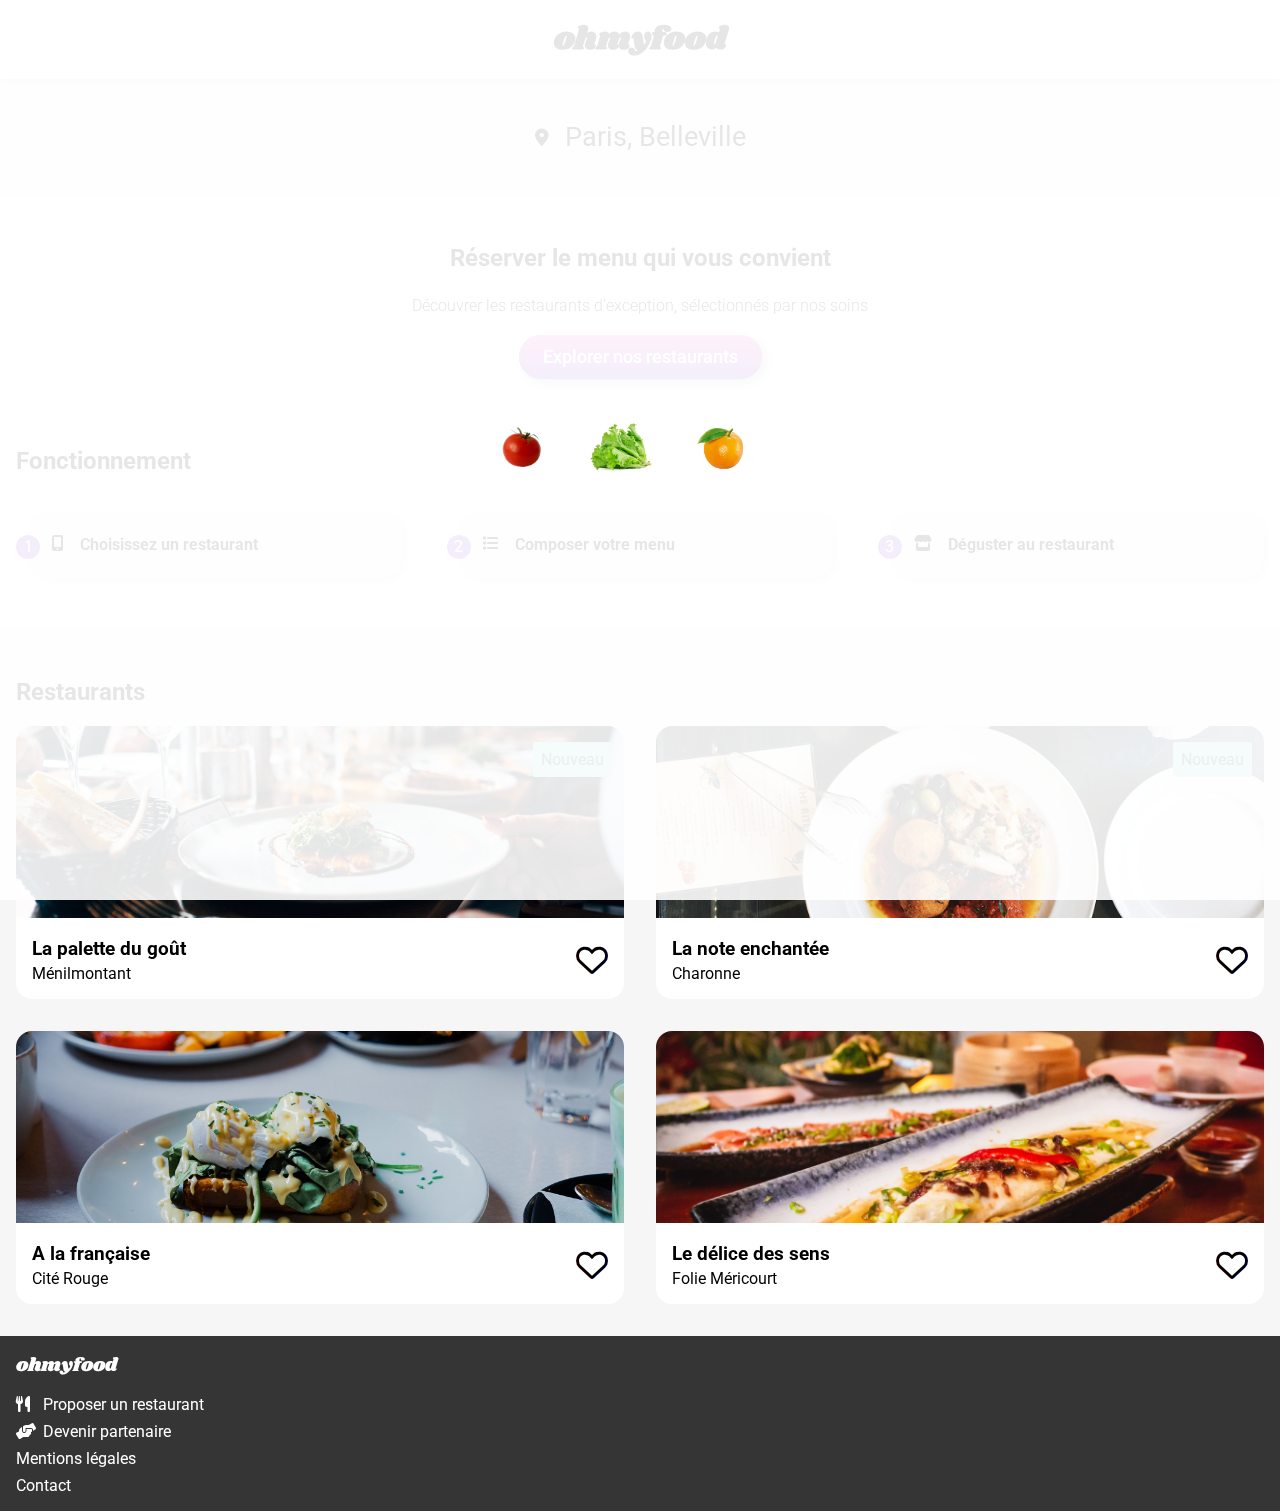
<file: index.html>
<!DOCTYPE html>
<html lang="fr">

<head>
    <meta charset="UTF-8">
    <meta http-equiv="X-UA-Compatible" content="IE=edge">
    <meta name="viewport" content="width=device-width, initial-scale=1.0">
    <title>Oh My Food</title>
    <link rel="stylesheet" href="style.css">
    <link rel="stylesheet" href="https://cdnjs.cloudflare.com/ajax/libs/font-awesome/6.0.0-beta3/css/all.min.css">


</head>

<body>
    <div class="loader">
        <div class="loader__itemContainer">
            <div class="loader__item loader__item--1"><img src="./src/images/loader/kisspng-bush-tomato-serving-size-diet-food-a-tomatoes-5aa239440f3dc1.6433013115205809320624.png" alt=""></div>
            <div class="loader__item loader__item--2"><img src="./src/images/loader/kisspng-lettuce-sandwich-butterhead-lettuce-vegetable-sala-lettuce-5abb79e2f02c85.3174292315222358749838.png" alt=""></div>
            <div class="loader__item loader__item--3"><img src="./src/images/loader/kisspng-tangerine-clementine-orange-fruit-orange-fruit-5a7035ec88c749.7815397515173032765603.png" alt=""></div>
        </div>
    </div>
    <header class="header">
        <h1 class="header__logo">ohmyfood</h1>
    </header>

    <main>
        <section class="local">
            <i class="fa-solid fa-location-dot local__icon"></i>
            <h2 class="local__text">Paris, Belleville</h2>
        </section>
        <section class="hero">
            <h2 class="hero__title">Réserver le menu qui vous convient</h2>
            <p class="hero__subtitle">Découvrer les restaurants d'exception, sélectionnés par nos soins</p>
            <a class="hero__btn">Explorer nos restaurants</a>
        </section>
        <section class="fonc">
            <div class="container">
                <h2 class="fonc__title">Fonctionnement</h2>
                <ol class="fonc__items">
                    <li class="fonc__item">
                        <i class="fa-solid fa-mobile-screen-button fonc__icon"></i>
                        <span class="fonc__desc">Choisissez un restaurant</span>
                    </li>
                    <li class="fonc__item">
                        <i class="fa-solid fa-list fonc__icon"></i>
                        <span class="fonc__desc">Composer votre menu</span>
                    </li>
                    <li class="fonc__item">
                        <i class="fa-solid fa-store fonc__icon"></i>
                        <span class="fonc__desc">Déguster au restaurant</span>
                    </li>
                </ol>
            </div>
        </section>
        <section class="restaurants">
            <div class="container">
                <h2 class="restaurants__title">Restaurants</h2>
                <div class="cards">
                    <a class="card" href="resto1.html">
                        <img src="./src/images/restaurants/jay-wennington-N_Y88TWmGwA-unsplash.jpg" alt="La palette du goût" class="card__img">
                        <span class="card__badge">Nouveau</span>
                        <div class="card__body">
                            <div class="card__content">
                                <h3 class="card__title">La palette du goût</h3>
                                <span class="card__subtitle">Ménilmontant</span>
                            </div>
                            <div class="card__btn menu__btn">
                                <i class="card__like fa-2x fa-heart far menu__like menu__like--nobg" aria-hidden="true"></i>
                                <i class="card__like fa-2x fa-heart fas menu__like menu__like--bg" aria-hidden="true"></i>
                            </div>
                        </div>
                    </a>
                    <a class="card" href="resto2.html">
                        <img src="./src/images/restaurants/stil-u2Lp8tXIcjw-unsplash.jpg" alt="La note enchantée" class="card__img">
                        <span class="card__badge">Nouveau</span>
                        <div class="card__body">
                            <div class="card__content">
                                <h3 class="card__title">La note enchantée</h3>
                                <span class="card__subtitle">Charonne</span>
                            </div>
                            <div class="card__btn menu__btn">
                                <i class="card__like fa-2x fa-heart far menu__like menu__like--nobg" aria-hidden="true"></i>
                                <i class="card__like fa-2x fa-heart fas menu__like menu__like--bg" aria-hidden="true"></i>
                            </div>
                        </div>
                    </a>
                    <a class="card" href="resto3.html">
                        <img src="./src/images/restaurants/toa-heftiba-DQKerTsQwi0-unsplash.jpg" alt="A la française" class="card__img">
                        <div class="card__body">
                            <div class="card__content">
                                <h3 class="card__title">A la française</h3>
                                <span class="card__subtitle">Cité Rouge</span>
                            </div>
                            <div class="card__btn menu__btn">
                                <i class="card__like fa-2x fa-heart far menu__like menu__like--nobg" aria-hidden="true"></i>
                                <i class="card__like fa-2x fa-heart fas menu__like menu__like--bg" aria-hidden="true"></i>
                            </div>
                        </div>
                    </a>
                    <a class="card" href="resto4.html">
                        <img src="./src/images/restaurants/louis-hansel-shotsoflouis-qNBGVyOCY8Q-unsplash.jpg" alt="Le délice des sens" class="card__img">
                        <div class="card__body">
                            <div class="card__content">
                                <h3 class="card__title">Le délice des sens</h3>
                                <span class="card__subtitle">Folie Méricourt</span>
                            </div>
                            <div class="card__btn menu__btn">
                                <i class="card__like fa-2x fa-heart far menu__like menu__like--nobg" aria-hidden="true"></i>
                                <i class="card__like fa-2x fa-heart fas menu__like menu__like--bg" aria-hidden="true"></i>
                            </div>
                        </div>
                    </a>
                </div>
            </div>
        </section>
    </main>
    <footer class="footer">
        <div class="container">
            <span class="footer__logo">ohmyfood</span>
            <ul class="footer__list">
                <li class="footer__list2">
                    <a class="footer__link" href="">
                        <i class="fa-utensils fas footer__icon" aria-hidden="true"></i>Proposer un restaurant
                    </a>
                </li>
                <li class="footer__list2">
                    <a class="footer__link" href="">
                        <i class="fa-hands-helping fas footer__icon" aria-hidden="true"></i>Devenir partenaire
                    </a>
                </li>
                <li class="footer__list2">
                    <a class="footer__link" href="">
                        Mentions légales
                    </a>
                </li>
                <li class="footer__list2">
                    <a class="footer__link" href="mailto:contact@ohmyfood.fr">
                        Contact
                    </a>
                </li>
            </ul>
        </div>
    </footer>
</body>

</html>
</file>
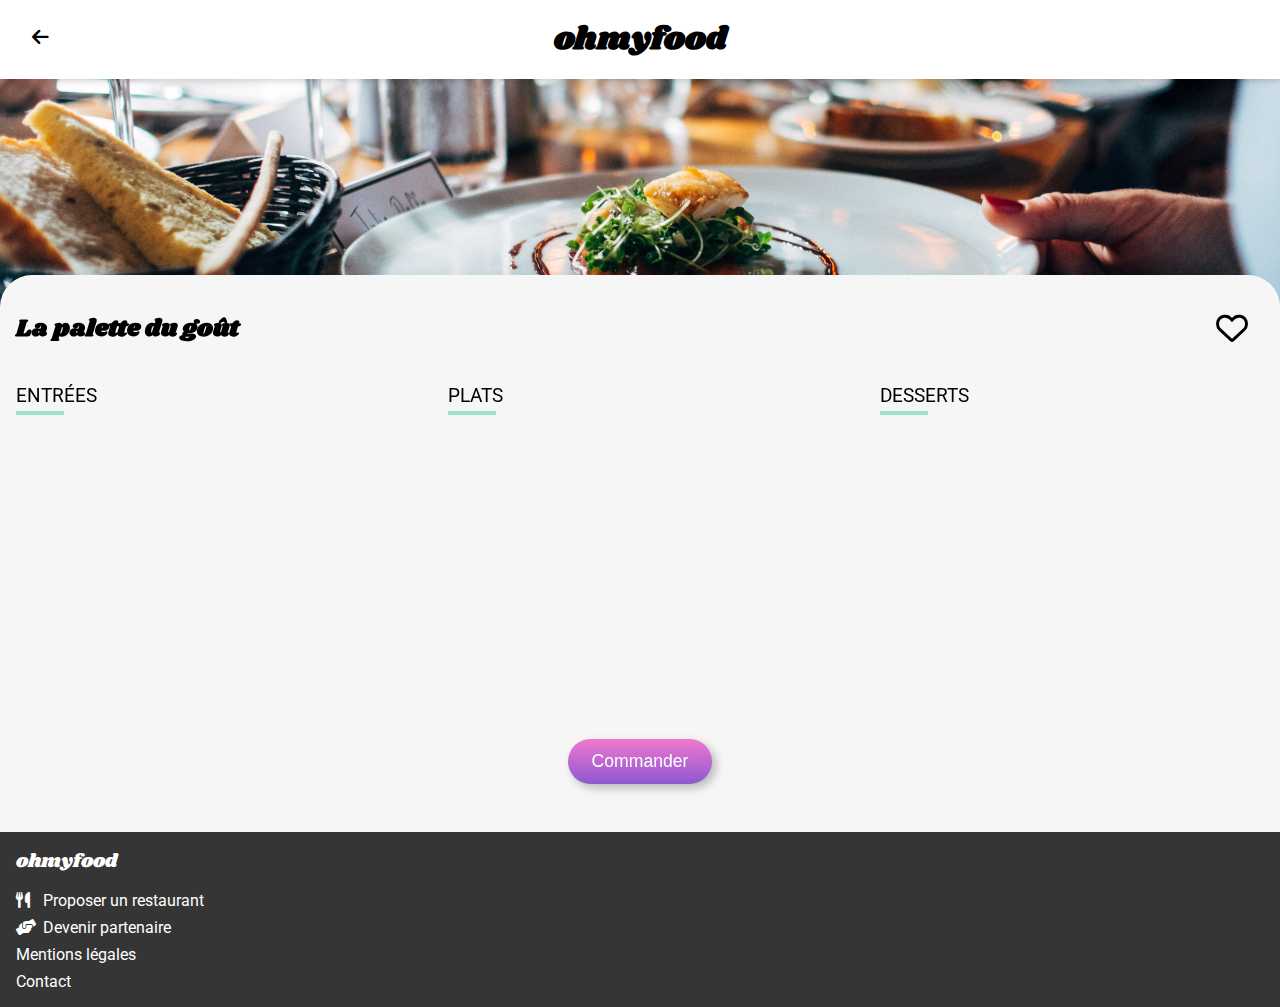
<file: resto1.html>
<!DOCTYPE html>
<html lang="fr">

<head>
    <meta charset="UTF-8">
    <meta http-equiv="X-UA-Compatible" content="IE=edge">
    <meta name="viewport" content="width=device-width, initial-scale=1.0">
    <title>La palette du goût</title>
    <link rel="stylesheet" href="style.css">
    <link rel="stylesheet" href="https://cdnjs.cloudflare.com/ajax/libs/font-awesome/6.0.0-beta3/css/all.min.css">


</head>

<body>
    <header class="header header--retourIndex">
        <div class="resstoContainer">
            <a href="index.html">
                <i class="fa-arrow-left fas header__arrow" aria-hidden="true"></i>
            </a>
            <h1 class="header__logo">ohmyfood</h1>
        </div>
    </header>
    <img src="./src/images/restaurants/jay-wennington-N_Y88TWmGwA-unsplash.jpg" alt="" class="heroImg">
    <main class="container menu">
        <div class="menu__header">
            <h2 class="menu__title">La palette du goût</h2>
            <div class=" menu__btn">
                <i class="fa-2x fa-heart far menu__like menu__like--nobg" aria-hidden="true"></i>
                <i class="fa-2x fa-heart fas menu__like menu__like--bg" aria-hidden="true"></i>
            </div>
        </div>
        <div class="submenus">
            <section class="submenu">
                <h3 class="submenu__title">Entrées</h3>
                <section class="delay-0 menuItem">
                    <div class="menuItem__header">
                        <h4 class="menuItem__title">Fricassée d'escargots</h4>
                        <p class="menuItem__description">Au piment d'espelette</p>
                    </div>
                    <div class="menuItem__prix">25€</div>
                    <div class="menuItem__confirmation">
                        <div class="menuItem__wrapIcon">
                            <i class="fa-check fas menuItem__icon" aria-hidden="true"></i>
                        </div>
                    </div>
                </section>
                <section class="delay-1 menuItem">
                    <div class="menuItem__header">
                        <h4 class="menuItem__title">Foie gras de canard mi-cuit</h4>
                        <p class="menuItem__description">Et ses copeaux de truffe noire</p>
                    </div>
                    <div class="menuItem__prix">35€</div>
                    <div class="menuItem__confirmation">
                        <div class="menuItem__wrapIcon">
                            <i class="fa-check fas menuItem__icon" aria-hidden="true"></i>
                        </div>
                    </div>
                </section>
                <section class="delay-2 menuItem">
                    <div class="menuItem__header">
                        <h4 class="menuItem__title">Oeuf aux plats</h4>
                        <p class="menuItem__description">Assaisonné à la truffe sur lit de poireaux</p>
                    </div>
                    <div class="menuItem__prix">20€</div>
                    <div class="menuItem__confirmation">
                        <div class="menuItem__wrapIcon">
                            <i class="fa-check fas menuItem__icon" aria-hidden="true"></i>
                        </div>
                    </div>
                </section>
            </section>
            <section class="submenu">
                <h3 class="submenu__title">Plats</h3>
                <section class="delay-3 menuItem">
                    <div class="menuItem__header">
                        <h4 class="menuItem__title">Filet de boeuf aux herbes</h4>
                        <p class="menuItem__description">Accompagné de sa ribambelle de légumes</p>
                    </div>
                    <div class="menuItem__prix">40€</div>
                    <div class="menuItem__confirmation">
                        <div class="menuItem__wrapIcon">
                            <i class="fa-check fas menuItem__icon" aria-hidden="true"></i>
                        </div>
                    </div>
                </section>
                <section class="delay-4 menuItem">
                    <div class="menuItem__header">
                        <h4 class="menuItem__title">Parmentier de queue de boeuf</h4>
                        <p class="menuItem__description">À la truffe noire sur sa purée de panais</p>
                    </div>
                    <div class="menuItem__prix">35€</div>
                    <div class="menuItem__confirmation">
                        <div class="menuItem__wrapIcon">
                            <i class="fa-check fas menuItem__icon" aria-hidden="true"></i>
                        </div>
                    </div>
                </section>
                <section class="delay-5 menuItem">
                    <div class="menuItem__header">
                        <h4 class="menuItem__title">Filet de turbot</h4>
                        <p class="menuItem__description">Aux agrumes</p>
                    </div>
                    <div class="menuItem__prix">44€</div>
                    <div class="menuItem__confirmation">
                        <div class="menuItem__wrapIcon">
                            <i class="fa-check fas menuItem__icon" aria-hidden="true"></i>
                        </div>
                    </div>
                </section>
            </section>
            <section class="submenu">
                <h3 class="submenu__title">Desserts</h3>
                <section class="delay-6 menuItem">
                    <div class="menuItem__header">
                        <h4 class="menuItem__title">Paris-Brest</h4>
                        <p class="menuItem__description">Revisité</p>
                    </div>
                    <div class="menuItem__prix">18€</div>
                    <div class="menuItem__confirmation">
                        <div class="menuItem__wrapIcon">
                            <i class="fa-check fas menuItem__icon" aria-hidden="true"></i>
                        </div>
                    </div>
                </section>
                <section class="delay-7 menuItem">
                    <div class="menuItem__header">
                        <h4 class="menuItem__title">Macaron au chocolat d'exception </h4>
                        <p class="menuItem__description">Et glace à la vanille de Madagascar</p>
                    </div>
                    <div class="menuItem__prix">22€</div>
                    <div class="menuItem__confirmation">
                        <div class="menuItem__wrapIcon">
                            <i class="fa-check fas menuItem__icon" aria-hidden="true"></i>
                        </div>
                    </div>
                </section>
                <section class="delay-8 menuItem">
                    <div class="menuItem__header">
                        <h4 class="menuItem__title">Mousse au chocolat </h4>
                        <p class="menuItem__description">Au piment d'Espelette et à la truffe noire</p>
                    </div>
                    <div class="menuItem__prix">23€</div>
                    <div class="menuItem__confirmation">
                        <div class="menuItem__wrapIcon">
                            <i class="fa-check fas menuItem__icon" aria-hidden="true"></i>
                        </div>
                    </div>
                </section>
            </section>
        </div>
        <div class="wrapBtn">
            <button class="commandBtn">Commander</button>
        </div>
    </main>
    <footer class="footer">
        <div class="container">
            <span class="footer__logo">ohmyfood</span>
            <ul class="footer__list">
                <li class="footer__list2">
                    <a class="footer__link" href="">
                        <i class="fa-utensils fas footer__icon" aria-hidden="true"></i>Proposer un restaurant
                    </a>
                </li>
                <li class="footer__list2">
                    <a class="footer__link" href="">
                        <i class="fa-hands-helping fas footer__icon" aria-hidden="true"></i>Devenir partenaire
                    </a>
                </li>
                <li class="footer__list2">
                    <a class="footer__link" href="">
                        Mentions légales
                    </a>
                </li>
                <li class="footer__list2">
                    <a class="footer__link" href="mailto:contact@ohmyfood.fr">
                        Contact
                    </a>
                </li>
            </ul>
        </div>
    </footer>
</body>
</file>
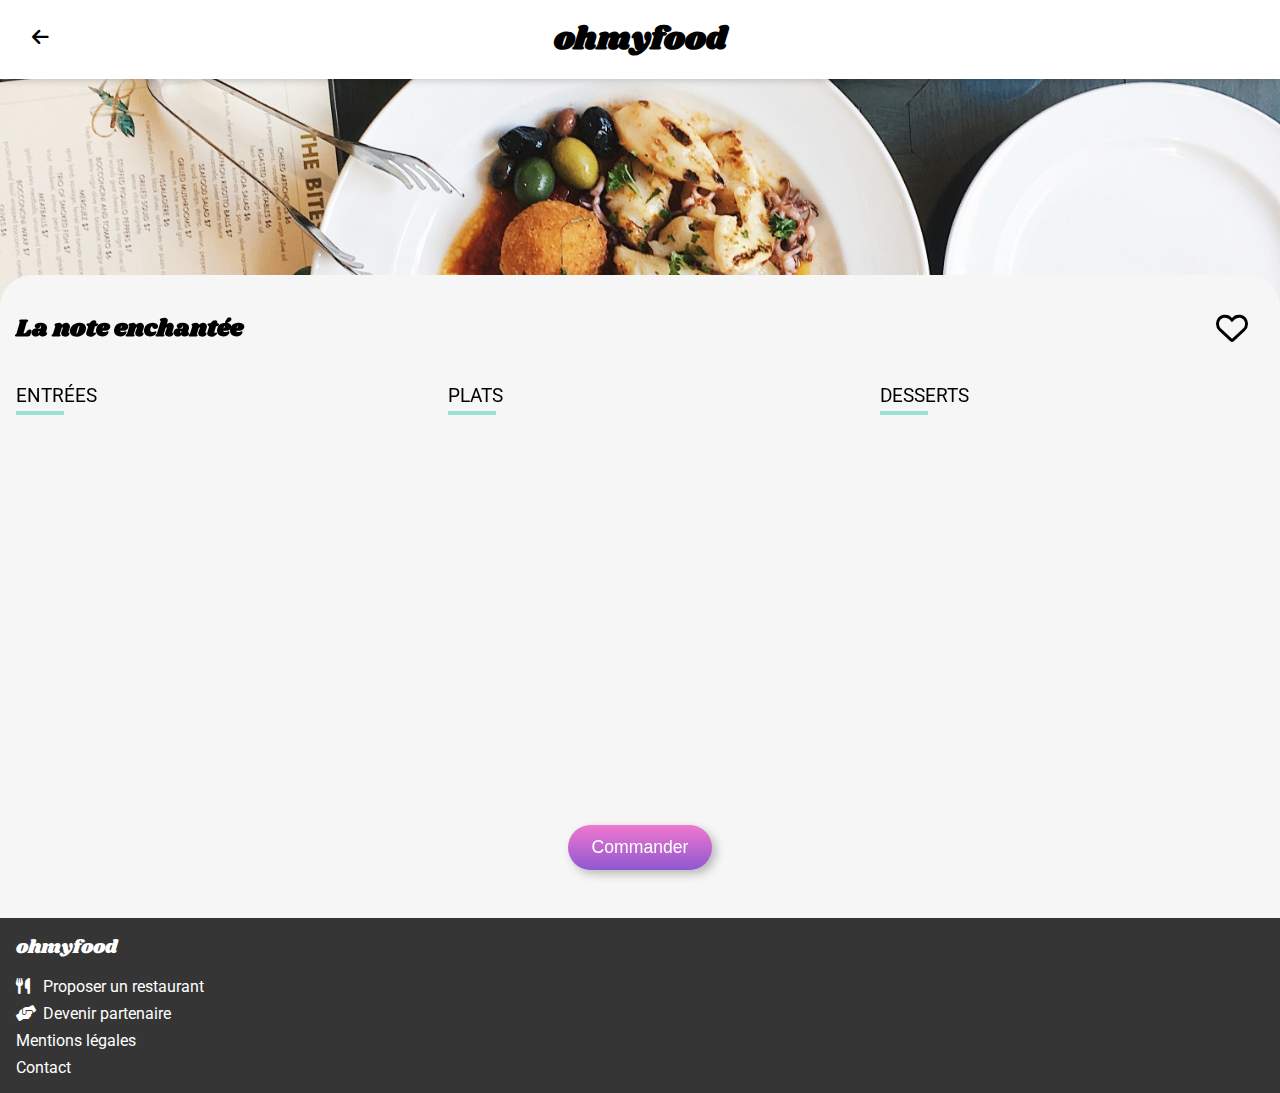
<file: resto2.html>
<!DOCTYPE html>
<html lang="fr">

<head>
    <meta charset="UTF-8">
    <meta http-equiv="X-UA-Compatible" content="IE=edge">
    <meta name="viewport" content="width=device-width, initial-scale=1.0">
    <title>La note enchantée</title>
    <link rel="stylesheet" href="style.css">
    <link rel="stylesheet" href="https://cdnjs.cloudflare.com/ajax/libs/font-awesome/6.0.0-beta3/css/all.min.css">


</head>

<body>
    <header class="header header--retourIndex">
        <div class="resstoContainer">
            <a href="index.html">
                <i class="fa-arrow-left fas header__arrow" aria-hidden="true"></i>
            </a>
            <h1 class="header__logo">ohmyfood</h1>
        </div>
    </header>
    <img src="./src/images/restaurants/stil-u2Lp8tXIcjw-unsplash.jpg" alt="" class="heroImg">
    <main class="container menu">
        <div class="menu__header">
            <h2 class="menu__title">La note enchantée</h2>
            <div class=" menu__btn">
                <i class="fa-2x fa-heart far menu__like menu__like--nobg" aria-hidden="true"></i>
                <i class="fa-2x fa-heart fas menu__like menu__like--bg" aria-hidden="true"></i>
            </div>
        </div>
        <div class="submenus">
            <section class="submenu">
                <h3 class="submenu__title">Entrées</h3>
                <section class="delay-0 menuItem">
                    <div class="menuItem__header">
                        <h4 class="menuItem__title">Raviole de foie gras</h4>
                        <p class="menuItem__description">Accompagnés de leur crème à la truffe</p>
                    </div>
                    <div class="menuItem__prix">25€</div>
                    <div class="menuItem__confirmation">
                        <div class="menuItem__wrapIcon">
                            <i class="fa-check fas menuItem__icon" aria-hidden="true"></i>
                        </div>
                    </div>
                </section>
                <section class="delay-1 menuItem">
                    <div class="menuItem__header">
                        <h4 class="menuItem__title">Caviar osciètre</h4>
                        <p class="menuItem__description">Sur blini à la farine de blé noir</p>
                    </div>
                    <div class="menuItem__prix">35€</div>
                    <div class="menuItem__confirmation">
                        <div class="menuItem__wrapIcon">
                            <i class="fa-check fas menuItem__icon" aria-hidden="true"></i>
                        </div>
                    </div>
                </section>
                <section class="delay-2 menuItem">
                    <div class="menuItem__header">
                        <h4 class="menuItem__title">Homard et espuma de potiron</h4>
                        <p class="menuItem__description">Mariné aux zestes d'orange</p>
                    </div>
                    <div class="menuItem__prix">20€</div>
                    <div class="menuItem__confirmation">
                        <div class="menuItem__wrapIcon">
                            <i class="fa-check fas menuItem__icon" aria-hidden="true"></i>
                        </div>
                    </div>
                </section>
                <section class="delay-3 menuItem">
                    <div class="menuItem__header">
                        <h4 class="menuItem__title">Foie gras de canard cuit entier</h4>
                        <p class="menuItem__description">Confiture de figue et pain toasté</p>
                    </div>
                    <div class="menuItem__prix">35€</div>
                    <div class="menuItem__confirmation">
                        <div class="menuItem__wrapIcon">
                            <i class="fa-check fas menuItem__icon" aria-hidden="true"></i>
                        </div>
                    </div>
                </section>
            </section>
            <section class="submenu">
                <h3 class="submenu__title">Plats</h3>
                <section class="delay-4 menuItem">
                    <div class="menuItem__header">
                        <h4 class="menuItem__title">Noix de coquilles Saint-Jacques</h4>
                        <p class="menuItem__description">Sur lit de purée de céleri-rave</p>
                    </div>
                    <div class="menuItem__prix">40€</div>
                    <div class="menuItem__confirmation">
                        <div class="menuItem__wrapIcon">
                            <i class="fa-check fas menuItem__icon" aria-hidden="true"></i>
                        </div>
                    </div>
                </section>
                <section class="delay-5 menuItem">
                    <div class="menuItem__header">
                        <h4 class="menuItem__title">Langoustine poêlée</h4>
                        <p class="menuItem__description">Purée de patate douce</p>
                    </div>
                    <div class="menuItem__prix">35€</div>
                    <div class="menuItem__confirmation">
                        <div class="menuItem__wrapIcon">
                            <i class="fa-check fas menuItem__icon" aria-hidden="true"></i>
                        </div>
                    </div>
                </section>
                <section class="delay-6 menuItem">
                    <div class="menuItem__header">
                        <h4 class="menuItem__title">Mijoté de queue de boeuf </h4>
                        <p class="menuItem__description">Et riz sauvage aux zestes de citron</p>
                    </div>
                    <div class="menuItem__prix">44€</div>
                    <div class="menuItem__confirmation">
                        <div class="menuItem__wrapIcon">
                            <i class="fa-check fas menuItem__icon" aria-hidden="true"></i>
                        </div>
                    </div>
                </section>
            </section>
            <section class="submenu">
                <h3 class="submenu__title">Desserts</h3>
                <section class="delay-7 menuItem">
                    <div class="menuItem__header">
                        <h4 class="menuItem__title">Macaron noisette et chocolat</h4>
                        <p class="menuItem__description">Glace au caramel brun et sel de Guérande</p>
                    </div>
                    <div class="menuItem__prix">18€</div>
                    <div class="menuItem__confirmation">
                        <div class="menuItem__wrapIcon">
                            <i class="fa-check fas menuItem__icon" aria-hidden="true"></i>
                        </div>
                    </div>
                </section>
                <section class="delay-8 menuItem">
                    <div class="menuItem__header">
                        <h4 class="menuItem__title">Baba au rhum revisité </h4>
                        <p class="menuItem__description">Avec son coulis de citron</p>
                    </div>
                    <div class="menuItem__prix">22€</div>
                    <div class="menuItem__confirmation">
                        <div class="menuItem__wrapIcon">
                            <i class="fa-check fas menuItem__icon" aria-hidden="true"></i>
                        </div>
                    </div>
                </section>
                <section class="delay-9 menuItem">
                    <div class="menuItem__header">
                        <h4 class="menuItem__title">Tarte au citron meringuée</h4>
                        <p class="menuItem__description">Destructurée</p>
                    </div>
                    <div class="menuItem__prix">23€</div>
                    <div class="menuItem__confirmation">
                        <div class="menuItem__wrapIcon">
                            <i class="fa-check fas menuItem__icon" aria-hidden="true"></i>
                        </div>
                    </div>
                </section>
            </section>
        </div>
        <div class="wrapBtn">
            <button class="commandBtn">Commander</button>
        </div>
    </main>
    <footer class="footer">
        <div class="container">
            <span class="footer__logo">ohmyfood</span>
            <ul class="footer__list">
                <li class="footer__list2">
                    <a class="footer__link" href="">
                        <i class="fa-utensils fas footer__icon" aria-hidden="true"></i>Proposer un restaurant
                    </a>
                </li>
                <li class="footer__list2">
                    <a class="footer__link" href="">
                        <i class="fa-hands-helping fas footer__icon" aria-hidden="true"></i>Devenir partenaire
                    </a>
                </li>
                <li class="footer__list2">
                    <a class="footer__link" href="">
                        Mentions légales
                    </a>
                </li>
                <li class="footer__list2">
                    <a class="footer__link" href="mailto:contact@ohmyfood.fr">
                        Contact
                    </a>
                </li>
            </ul>
        </div>
    </footer>
</body>
</file>
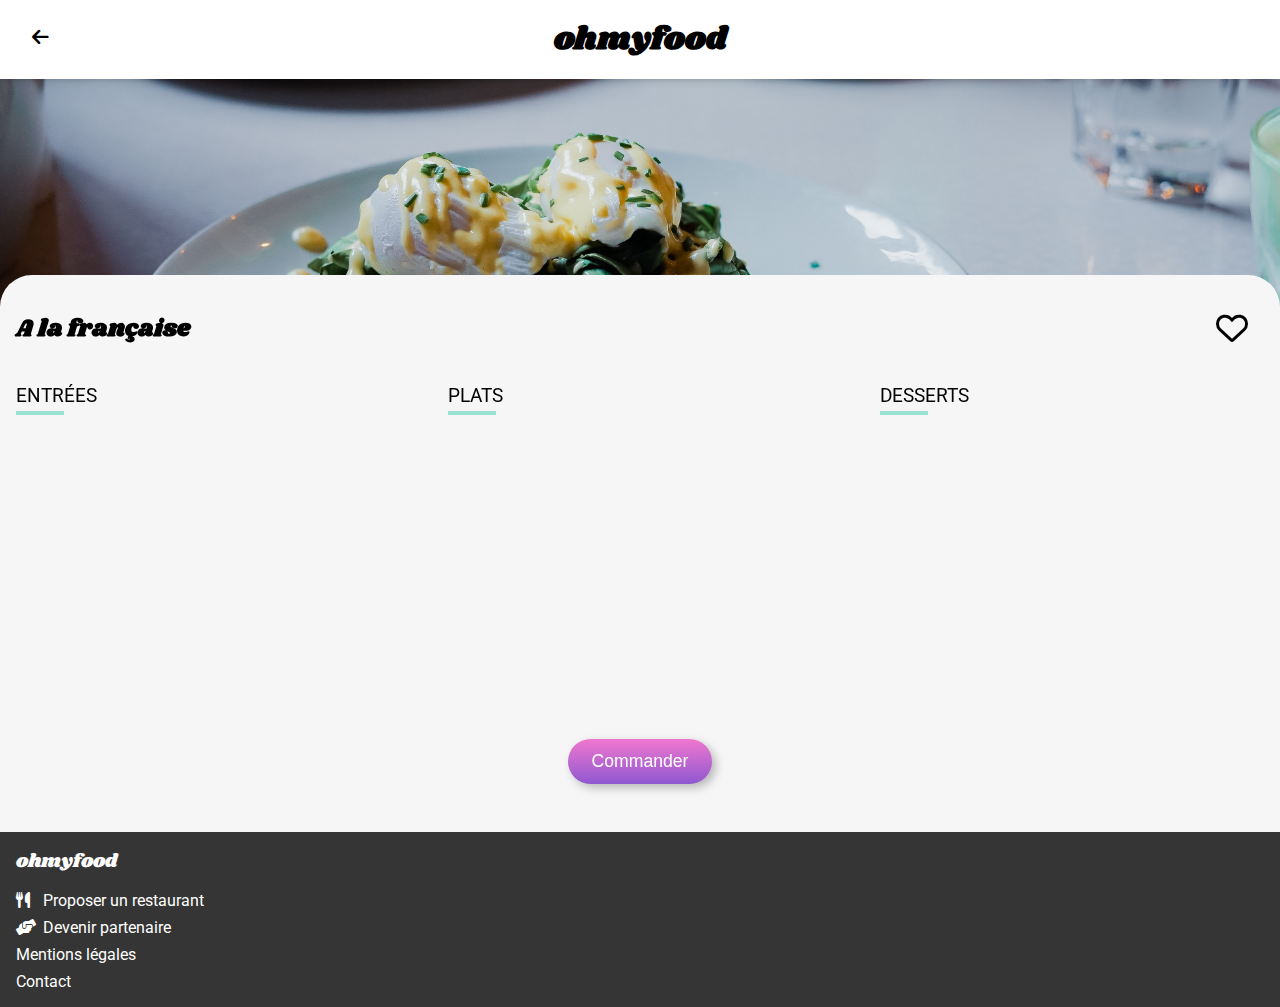
<file: resto3.html>
<!DOCTYPE html>
<html lang="fr">

<head>
    <meta charset="UTF-8">
    <meta http-equiv="X-UA-Compatible" content="IE=edge">
    <meta name="viewport" content="width=device-width, initial-scale=1.0">
    <title>A la française</title>
    <link rel="stylesheet" href="style.css">
    <link rel="stylesheet" href="https://cdnjs.cloudflare.com/ajax/libs/font-awesome/6.0.0-beta3/css/all.min.css">


</head>

<body>
    <header class="header header--retourIndex">
        <div class="resstoContainer">
            <a href="index.html">
                <i class="fa-arrow-left fas header__arrow" aria-hidden="true"></i>
            </a>
            <h1 class="header__logo">ohmyfood</h1>
        </div>
    </header>
    <img src="./src/images/restaurants/toa-heftiba-DQKerTsQwi0-unsplash.jpg" alt="" class="heroImg">
    <main class="container menu">
        <div class="menu__header">
            <h2 class="menu__title">A la française</h2>
            <div class=" menu__btn">
                <i class="fa-2x fa-heart far menu__like menu__like--nobg" aria-hidden="true"></i>
                <i class="fa-2x fa-heart fas menu__like menu__like--bg" aria-hidden="true"></i>
            </div>
        </div>
        <div class="submenus">
            <section class="submenu">
                <h3 class="submenu__title">Entrées</h3>
                <section class="delay-0 menuItem">
                    <div class="menuItem__header">
                        <h4 class="menuItem__title">Tartare de poulpe acidulé</h4>
                        <p class="menuItem__description">Aux zestes d'orange</p>
                    </div>
                    <div class="menuItem__prix">25€</div>
                    <div class="menuItem__confirmation">
                        <div class="menuItem__wrapIcon">
                            <i class="fa-check fas menuItem__icon" aria-hidden="true"></i>
                        </div>
                    </div>
                </section>
                <section class="delay-1 menuItem">
                    <div class="menuItem__header">
                        <h4 class="menuItem__title">Velouté de légumes d'antan</h4>
                        <p class="menuItem__description">Carotte, panais, topinambour</p>
                    </div>
                    <div class="menuItem__prix">35€</div>
                    <div class="menuItem__confirmation">
                        <div class="menuItem__wrapIcon">
                            <i class="fa-check fas menuItem__icon" aria-hidden="true"></i>
                        </div>
                    </div>
                </section>
                <section class="delay-2 menuItem">
                    <div class="menuItem__header">
                        <h4 class="menuItem__title">Soupe à l'oignon</h4>
                        <p class="menuItem__description">Revisitée</p>
                    </div>
                    <div class="menuItem__prix">20€</div>
                    <div class="menuItem__confirmation">
                        <div class="menuItem__wrapIcon">
                            <i class="fa-check fas menuItem__icon" aria-hidden="true"></i>
                        </div>
                    </div>
                </section>
            </section>
            <section class="submenu">
                <h3 class="submenu__title">Plats</h3>
                <section class="delay-3 menuItem">
                    <div class="menuItem__header">
                        <h4 class="menuItem__title">Fricassée d'escargots</h4>
                        <p class="menuItem__description">Au piment d'espelette</p>
                    </div>
                    <div class="menuItem__prix">25€</div>
                    <div class="menuItem__confirmation">
                        <div class="menuItem__wrapIcon">
                            <i class="fa-check fas menuItem__icon" aria-hidden="true"></i>
                        </div>
                    </div>
                </section>
                <section class="delay-4 menuItem">
                    <div class="menuItem__header">
                        <h4 class="menuItem__title">Coquilles Saint-Jacques</h4>
                        <p class="menuItem__description">Accompagnées d'une purée de panais</p>
                    </div>
                    <div class="menuItem__prix">40€</div>
                    <div class="menuItem__confirmation">
                        <div class="menuItem__wrapIcon">
                            <i class="fa-check fas menuItem__icon" aria-hidden="true"></i>
                        </div>
                    </div>
                </section>
                <section class="delay-5 menuItem">
                    <div class="menuItem__header">
                        <h4 class="menuItem__title">Pigeonneau d’Ille-et-Vilaine</h4>
                        <p class="menuItem__description">Sur son lit de gnocchis aux légumes</p>
                    </div>
                    <div class="menuItem__prix">44€</div>
                    <div class="menuItem__confirmation">
                        <div class="menuItem__wrapIcon">
                            <i class="fa-check fas menuItem__icon" aria-hidden="true"></i>
                        </div>
                    </div>
                </section>
            </section>
            <section class="submenu">
                <h3 class="submenu__title">Desserts</h3>
                <section class="delay-6 menuItem">
                    <div class="menuItem__header">
                        <h4 class="menuItem__title">Pétales de violettes glacés</h4>
                        <p class="menuItem__description">Et purée de noisettes</p>
                    </div>
                    <div class="menuItem__prix">18€</div>
                    <div class="menuItem__confirmation">
                        <div class="menuItem__wrapIcon">
                            <i class="fa-check fas menuItem__icon" aria-hidden="true"></i>
                        </div>
                    </div>
                </section>
                <section class="delay-7 menuItem">
                    <div class="menuItem__header">
                        <h4 class="menuItem__title">Fondant au chocolat</h4>
                        <p class="menuItem__description">Revisité</p>
                    </div>
                    <div class="menuItem__prix">22€</div>
                    <div class="menuItem__confirmation">
                        <div class="menuItem__wrapIcon">
                            <i class="fa-check fas menuItem__icon" aria-hidden="true"></i>
                        </div>
                    </div>
                </section>
                <section class="delay-8 menuItem">
                    <div class="menuItem__header">
                        <h4 class="menuItem__title">Millefeuille croustillant</h4>
                        <p class="menuItem__description">Myrtilles et pâte d’amande</p>
                    </div>
                    <div class="menuItem__prix">23€</div>
                    <div class="menuItem__confirmation">
                        <div class="menuItem__wrapIcon">
                            <i class="fa-check fas menuItem__icon" aria-hidden="true"></i>
                        </div>
                    </div>
                </section>
            </section>
        </div>
        <div class="wrapBtn">
            <button class="commandBtn">Commander</button>
        </div>
    </main>
    <footer class="footer">
        <div class="container">
            <span class="footer__logo">ohmyfood</span>
            <ul class="footer__list">
                <li class="footer__list2">
                    <a class="footer__link" href="">
                        <i class="fa-utensils fas footer__icon" aria-hidden="true"></i>Proposer un restaurant
                    </a>
                </li>
                <li class="footer__list2">
                    <a class="footer__link" href="">
                        <i class="fa-hands-helping fas footer__icon" aria-hidden="true"></i>Devenir partenaire
                    </a>
                </li>
                <li class="footer__list2">
                    <a class="footer__link" href="">
                        Mentions légales
                    </a>
                </li>
                <li class="footer__list2">
                    <a class="footer__link" href="mailto:contact@ohmyfood.fr">
                        Contact
                    </a>
                </li>
            </ul>
        </div>
    </footer>
</body>
</file>
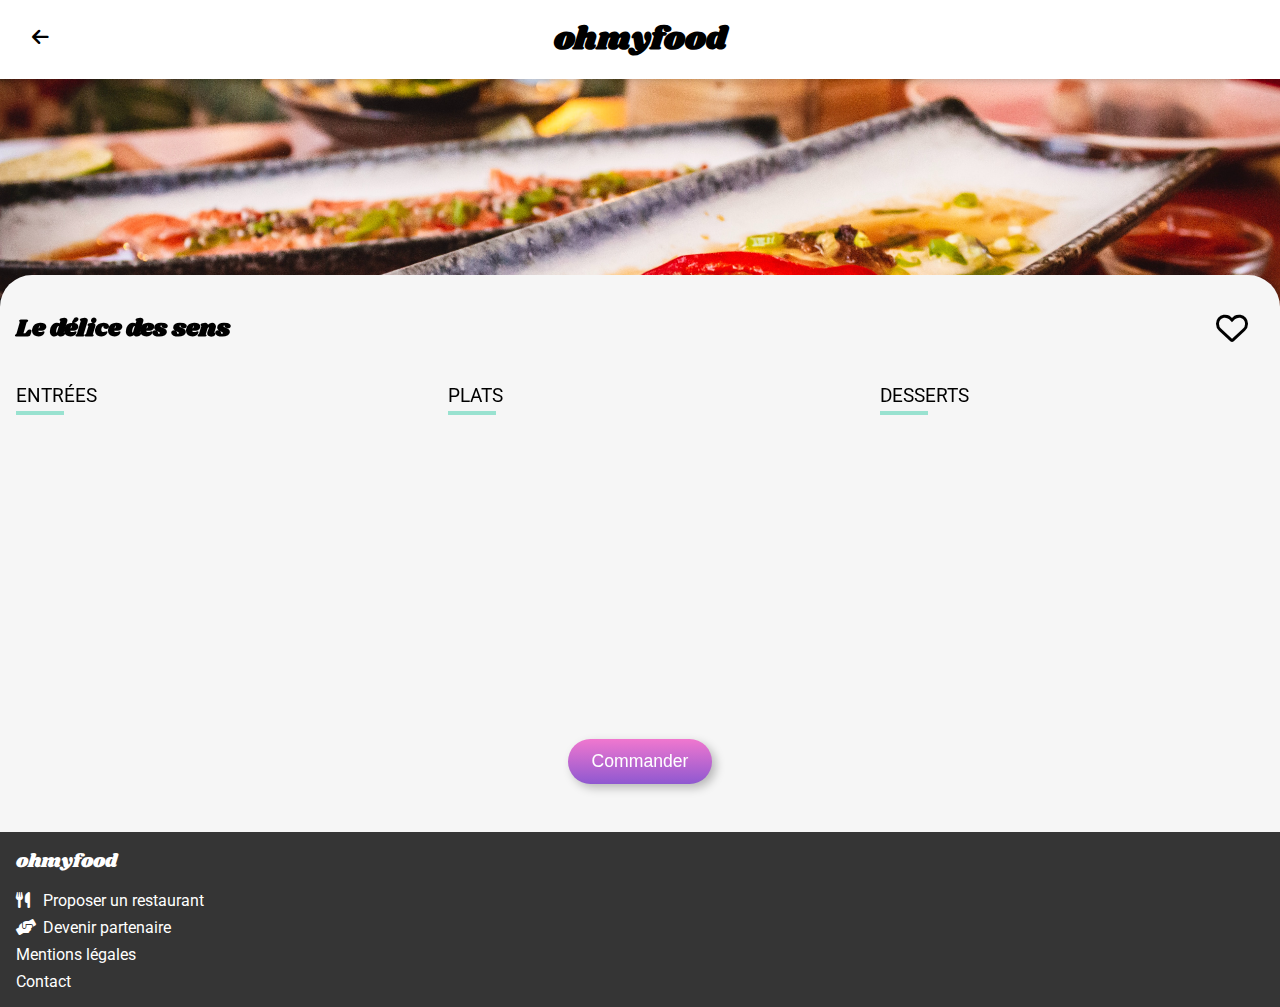
<file: resto4.html>
<!DOCTYPE html>
<html lang="fr">

<head>
    <meta charset="UTF-8">
    <meta http-equiv="X-UA-Compatible" content="IE=edge">
    <meta name="viewport" content="width=device-width, initial-scale=1.0">
    <title>Le délice des sens</title>
    <link rel="stylesheet" href="style.css">
    <link rel="stylesheet" href="https://cdnjs.cloudflare.com/ajax/libs/font-awesome/6.0.0-beta3/css/all.min.css">


</head>

<body>
    <header class="header header--retourIndex">
        <div class="resstoContainer">
            <a href="index.html">
                <i class="fa-arrow-left fas header__arrow" aria-hidden="true"></i>
            </a>
            <h1 class="header__logo">ohmyfood</h1>
        </div>
    </header>
    <img src="./src/images/restaurants/louis-hansel-shotsoflouis-qNBGVyOCY8Q-unsplash.jpg" alt="" class="heroImg">
    <main class="container menu">
        <div class="menu__header">
            <h2 class="menu__title">Le délice des sens</h2>
            <div class=" menu__btn">
                <i class="fa-2x fa-heart far menu__like menu__like--nobg" aria-hidden="true"></i>
                <i class="fa-2x fa-heart fas menu__like menu__like--bg" aria-hidden="true"></i>
            </div>
        </div>
        <div class="submenus">
            <section class="submenu">
                <h3 class="submenu__title">Entrées</h3>
                <section class="delay-0 menuItem">
                    <div class="menuItem__header">
                        <h4 class="menuItem__title">Tartare de thon</h4>
                        <p class="menuItem__description">Assaisonné au yuzu</p>
                    </div>
                    <div class="menuItem__prix">25€</div>
                    <div class="menuItem__confirmation">
                        <div class="menuItem__wrapIcon">
                            <i class="fa-check fas menuItem__icon" aria-hidden="true"></i>
                        </div>
                    </div>
                </section>
                <section class="delay-1 menuItem">
                    <div class="menuItem__header">
                        <h4 class="menuItem__title">Bouchée de homard croustillant </h4>
                        <p class="menuItem__description">Et sa farandole de petits légumes</p>
                    </div>
                    <div class="menuItem__prix">35€</div>
                    <div class="menuItem__confirmation">
                        <div class="menuItem__wrapIcon">
                            <i class="fa-check fas menuItem__icon" aria-hidden="true"></i>
                        </div>
                    </div>
                </section>
                <section class="delay-2 menuItem">
                    <div class="menuItem__header">
                        <h4 class="menuItem__title">Velouté de cèpes </h4>
                        <p class="menuItem__description">Aux truffes</p>
                    </div>
                    <div class="menuItem__prix">20€</div>
                    <div class="menuItem__confirmation">
                        <div class="menuItem__wrapIcon">
                            <i class="fa-check fas menuItem__icon" aria-hidden="true"></i>
                        </div>
                    </div>
                </section>
            </section>
            <section class="submenu">
                <h3 class="submenu__title">Plats</h3>
                <section class="delay-3 menuItem">
                    <div class="menuItem__header">
                        <h4 class="menuItem__title">Poulet rôti aux herbes de Provence </h4>
                        <p class="menuItem__description">Et sa crème de truffe</p>
                    </div>
                    <div class="menuItem__prix">40€</div>
                    <div class="menuItem__confirmation">
                        <div class="menuItem__wrapIcon">
                            <i class="fa-check fas menuItem__icon" aria-hidden="true"></i>
                        </div>
                    </div>
                </section>
                <section class="delay-4 menuItem">
                    <div class="menuItem__header">
                        <h4 class="menuItem__title">Langouste rôtie</h4>
                        <p class="menuItem__description">Et ses légumes de saison</p>
                    </div>
                    <div class="menuItem__prix">35€</div>
                    <div class="menuItem__confirmation">
                        <div class="menuItem__wrapIcon">
                            <i class="fa-check fas menuItem__icon" aria-hidden="true"></i>
                        </div>
                    </div>
                </section>
                <section class="delay-5 menuItem">
                    <div class="menuItem__header">
                        <h4 class="menuItem__title">Côte de boeuf Angus</h4>
                        <p class="menuItem__description">Et sa purée de panais</p>
                    </div>
                    <div class="menuItem__prix">44€</div>
                    <div class="menuItem__confirmation">
                        <div class="menuItem__wrapIcon">
                            <i class="fa-check fas menuItem__icon" aria-hidden="true"></i>
                        </div>
                    </div>
                </section>
            </section>
            <section class="submenu">
                <h3 class="submenu__title">Desserts</h3>
                <section class="delay-6 menuItem">
                    <div class="menuItem__header">
                        <h4 class="menuItem__title">Farandole de desserts</h4>
                        <p class="menuItem__description">Du chef</p>
                    </div>
                    <div class="menuItem__prix">18€</div>
                    <div class="menuItem__confirmation">
                        <div class="menuItem__wrapIcon">
                            <i class="fa-check fas menuItem__icon" aria-hidden="true"></i>
                        </div>
                    </div>
                </section>
                <section class="delay-7 menuItem">
                    <div class="menuItem__header">
                        <h4 class="menuItem__title">Crème brulée</h4>
                        <p class="menuItem__description">Revisitée</p>
                    </div>
                    <div class="menuItem__prix">22€</div>
                    <div class="menuItem__confirmation">
                        <div class="menuItem__wrapIcon">
                            <i class="fa-check fas menuItem__icon" aria-hidden="true"></i>
                        </div>
                    </div>
                </section>
                <section class="delay-8 menuItem">
                    <div class="menuItem__header">
                        <h4 class="menuItem__title">Tiramisu</h4>
                        <p class="menuItem__description">À la noisette</p>
                    </div>
                    <div class="menuItem__prix">23€</div>
                    <div class="menuItem__confirmation">
                        <div class="menuItem__wrapIcon">
                            <i class="fa-check fas menuItem__icon" aria-hidden="true"></i>
                        </div>
                    </div>
                </section>
            </section>
        </div>
        <div class="wrapBtn">
            <button class="commandBtn">Commander</button>
        </div>
    </main>
    <footer class="footer">
        <div class="container">
            <span class="footer__logo">ohmyfood</span>
            <ul class="footer__list">
                <li class="footer__list2">
                    <a class="footer__link" href="">
                        <i class="fa-utensils fas footer__icon" aria-hidden="true"></i>Proposer un restaurant
                    </a>
                </li>
                <li class="footer__list2">
                    <a class="footer__link" href="">
                        <i class="fa-hands-helping fas footer__icon" aria-hidden="true"></i>Devenir partenaire
                    </a>
                </li>
                <li class="footer__list2">
                    <a class="footer__link" href="">
                        Mentions légales
                    </a>
                </li>
                <li class="footer__list2">
                    <a class="footer__link" href="mailto:contact@ohmyfood.fr">
                        Contact
                    </a>
                </li>
            </ul>
        </div>
    </footer>
</body>
</file>
<file: style.css>
@import url("https://fonts.googleapis.com/css2?family=Shrikhand&display=swap");
@import url("https://fonts.googleapis.com/css2?family=Roboto:wght@100;300;400;500&family=Shrikhand&display=swap");
@import url("https://fonts.googleapis.com/css2?family=Roboto:wght@300;400;500&family=Shrikhand&display=swap");
@keyframes appear {
  0% {
    transform: scale(0);
  }
  100% {
    transform: scale(1);
  }
}
@keyframes loader {
  100% {
    opacity: 0;
    z-index: -10;
  }
}
@keyframes jump {
  0% {
    transform: translateY(0);
  }
  25% {
    transform: translateY(0.5rem);
  }
  75% {
    transform: translateY(-0.5rem);
  }
  100% {
    transform: translateY(0);
  }
}
*,
::before,
::after {
  box-sizing: border-box;
}

body {
  margin: 0;
  font-family: "Roboto", sans-serif;
}

.header {
  padding: 16px 16px;
  box-shadow: 0 0 8px rgba(0, 0, 0, 0.25);
  position: relative;
  z-index: 1000;
}
.header__logo {
  font-family: "Shrikhand", cursive;
  text-align: center;
  margin: 0;
}

.footer {
  background-color: #353535;
}
.footer .container {
  display: flex;
  flex-direction: column;
  padding: 16px;
}
.footer__logo {
  color: white;
  font-family: "Shrikhand", "cursive";
  margin: 0;
  font-size: 19px;
  margin-bottom: 16px;
}
.footer__list {
  list-style: none;
  padding: 0;
  margin: 0;
}
.footer__list2 {
  margin: 8px 0;
}
.footer__list2:first-child {
  margin-top: 0;
}
.footer__list2:last-child {
  margin-bottom: 0;
}
.footer__link {
  color: white;
  text-decoration: none;
}
.footer__link:hover {
  text-decoration: underline;
}
.footer__icon {
  width: 19px;
  margin-right: 8px;
}

.loader {
  position: fixed;
  height: 100%;
  width: 100%;
  left: 0;
  top: 0;
  background-color: rgba(255, 255, 255, 0.9);
  animation: loader 0.01s;
  animation-delay: 1.75s;
  animation-fill-mode: both;
  z-index: 10000;
  display: flex;
  align-items: center;
  justify-content: center;
}
.loader__item {
  height: 50px;
  width: 100px;
  display: inline-flex;
  animation: jump 1s;
  animation-iteration-count: 1;
}
.loader__item--2 {
  animation-delay: 0.25s;
}
.loader__item--3 {
  animation-delay: 0.5s;
}

.local {
  display: flex;
  align-items: center;
  justify-content: center;
  padding: 20px 16px;
  background-color: #f3f3f3;
  font-size: 18px;
}
.local__text {
  font-weight: 400;
}
.local__icon {
  margin-right: 16px;
}

.hero {
  padding: 48px;
  text-align: center;
  background-color: #fafafa;
}
.hero__title {
  margin: 0;
}
.hero__subtitle {
  font-weight: 300;
  margin: 24px 0 32px 0;
}
.hero__btn {
  border: 0;
  padding: 12px 24px;
  font-weight: 500;
  font-size: 17.6px;
  border-radius: 100px;
  color: white;
  background-color: #686868;
  background-image: linear-gradient(0deg, rgba(147, 86, 220, 0.9) 0%, rgba(255, 121, 218, 0.9) 100%);
  cursor: pointer;
  transition-duration: 0.25s;
  box-shadow: 4px 4px 10px rgba(0, 0, 0, 0.25);
}
.hero__btn:hover {
  background-color: white;
  box-shadow: 4px 4px 10px rgba(0, 0, 0, 0.5);
}
.hero__btn a {
  text-decoration: none;
  color: inherit;
}

.fonc {
  padding: 32px 16px;
}
.fonc__title {
  margin-top: 0;
}
.fonc__items {
  margin: 0;
  padding: 0;
  list-style: none;
  counter-reset: compteListe;
}
@media (min-width: 992px) {
  .fonc__items {
    display: flex;
    justify-content: space-between;
  }
}
.fonc__item {
  padding: 24px;
  margin: 16px 0 16px 12px;
  box-shadow: 4px 4px 8px rgba(0, 0, 0, 0.125);
  border-radius: 20px;
  background-color: #f6f6f6;
  display: flex;
  position: relative;
  cursor: pointer;
}
.fonc__item:hover {
  background-color: #c4a2ef;
}
.fonc__item::before {
  counter-increment: compteListe 1;
  content: counter(compteListe) " ";
  background: #9356DC;
  height: 24px;
  width: 24px;
  border-radius: 100px;
  display: flex;
  justify-content: center;
  align-items: center;
  color: white;
  position: absolute;
  left: -12px;
}
@media (min-width: 992px) {
  .fonc__item {
    flex-basis: 30%;
  }
}
.fonc__icon {
  margin-right: 16px;
}
.fonc__desc {
  font-weight: bold;
}

.restaurants {
  background-color: #f6f6f6;
  padding: 32px 16px;
}

.cards {
  display: grid;
  grid-template-columns: repeat(1, 1fr);
  column-gap: 32px;
  row-gap: 32px;
}
@media (min-width: 992px) {
  .cards {
    grid-template-columns: repeat(2, 1fr);
  }
}

.card {
  background-color: white;
  border-radius: 16px;
  position: relative;
  text-decoration: none;
  color: inherit;
  display: block;
}
.card__img {
  height: 192px;
  width: 100%;
  border: transparent solid 0px;
  border-radius: 16px 16px 0 0;
  box-shadow: none;
  object-fit: cover;
}
.card__badge {
  background-color: #99E2D0;
  color: #1b6150;
  padding: 8px;
  border-radius: 2px;
  position: absolute;
  top: 16px;
  right: 12px;
}
.card__body {
  padding: 16px;
  position: relative;
  display: flex;
  align-items: center;
}
.card__content {
  flex: 1;
}
.card__title {
  margin: 0;
  margin-bottom: 4px;
}
.card__subtitle {
  margin: 0;
}
.card__btn {
  height: 32px;
  width: 32px;
  background-color: transparent;
  border: transparent 0px solid;
  padding: 0;
  display: flex;
  align-items: center;
  justify-content: center;
}
.card__like {
  background-color: white !important;
}

.header--retourIndex {
  position: relative;
}
.header__arrow {
  position: absolute;
  left: 32px;
  height: 32px;
  width: 32px;
  top: 55%;
  display: flex;
  align-items: center;
  justify-content: center;
  transform: translateY(-50%);
  font-size: 19px;
  color: black;
}

.heroImg {
  max-width: 100%;
  max-height: 256px;
  width: 100%;
  object-fit: cover;
}

.menu {
  margin-top: -4rem;
  border-radius: 2rem 2rem 0 0;
  background-color: #f6f6f6;
  z-index: 1;
  position: relative;
}
.menu__header {
  padding: 1rem 2rem 0 1rem;
  display: flex;
  align-items: center;
  justify-content: space-between;
}
.menu__title {
  font-family: "Shrikhand", "cursive";
}
.menu__btn {
  height: 2rem;
  width: 2rem;
  background-color: transparent;
  border: transparent 0px solid;
  padding: 0;
  display: flex;
  align-items: center;
  justify-content: center;
  cursor: pointer;
  position: relative;
  background-color: black;
}
.menu__btn:hover::before {
  opacity: 1;
}
.menu__btn::before {
  opacity: 0;
  transition: 0.5s;
  content: "";
  position: absolute;
  top: 0;
  left: 0;
  height: 100%;
  width: 100%;
  background: linear-gradient(0deg, #9356DC 0%, #FF79DA 100%);
}
.menu__like {
  transition-duration: 0.25s;
  background-color: #f6f6f6;
  position: absolute;
  top: 0;
  left: 0;
  height: 100%;
  width: 100%;
  display: flex;
  align-items: center;
  justify-content: center;
  mix-blend-mode: lighten;
}
.menu__btn:hover .menu__like--nobg {
  opacity: 0;
}

.submenus {
  display: grid;
}
@media (min-width: 992px) {
  .submenus {
    grid-template-columns: repeat(3, 1fr);
    column-gap: 16px;
  }
}

.submenu {
  max-width: 100%;
  overflow: hidden;
  padding: 0 16px;
}
.submenu__title {
  text-transform: uppercase;
  position: relative;
  padding-bottom: 8px;
  font-weight: normal;
}
.submenu__title::after {
  content: "";
  width: 48px;
  height: 4px;
  background-color: #99E2D0;
  position: absolute;
  left: 0;
  bottom: 0;
}

.menuItem {
  background-color: white;
  padding: 16px;
  display: flex;
  border-radius: 12px;
  margin: 16px 0;
  box-shadow: 4px 4px 16px rgba(0, 0, 0, 0.1);
  cursor: pointer;
  animation: appear 1s;
  animation-timing-function: cubic-bezier(0.5, 1.58, 0.34, 0.82);
  animation-fill-mode: both;
  transform: scale(0);
  max-width: 100%;
  max-width: 100%;
}
.menuItem__header {
  white-space: nowrap;
  text-overflow: ellipsis;
  overflow: hidden;
  flex: 1;
}
.menuItem__title {
  margin: 0;
  white-space: nowrap;
  text-overflow: ellipsis;
  overflow: hidden;
}
.menuItem__description {
  margin: 0;
  white-space: nowrap;
  text-overflow: ellipsis;
  overflow: hidden;
}
.menuItem__prix {
  font-weight: bold;
  display: flex;
  justify-content: flex-end;
  align-items: flex-end;
  padding-left: 8px;
}
.menuItem__confirmation {
  background-color: #99E2D0;
  margin: -1rem -5rem -1rem 1rem;
  width: 4rem;
  display: flex;
  align-items: center;
  justify-content: center;
  transition-duration: 0.5s;
  border-radius: 0 12px 12px 0;
  opacity: 0;
}
.menuItem:hover .menuItem__confirmation {
  margin-right: -16px;
  opacity: 1;
}
.menuItem__wrapIcon {
  height: 1.6rem;
  width: 1.6rem;
  background-color: white;
  display: flex;
  align-items: center;
  justify-content: center;
  border-radius: 100px;
  transform: rotate(180deg);
  transition-duration: 0.8s;
}
.menuItem:hover .menuItem__wrapIcon {
  transform: rotate(0);
}
.menuItem__icon {
  color: #99E2D0;
}

.delay-0 {
  animation-delay: 0s;
}

.delay-1 {
  animation-delay: 0.3s;
}

.delay-2 {
  animation-delay: 0.6s;
}

.delay-3 {
  animation-delay: 0.9s;
}

.delay-4 {
  animation-delay: 1.2s;
}

.delay-5 {
  animation-delay: 1.5s;
}

.delay-6 {
  animation-delay: 1.8s;
}

.delay-7 {
  animation-delay: 2.1s;
}

.delay-8 {
  animation-delay: 2.4s;
}

.delay-9 {
  animation-delay: 2.7s;
}

.wrapBtn {
  display: flex;
  text-decoration: none;
  justify-content: center;
  padding: 3rem 0;
}

.commandBtn {
  border: 0;
  padding: 12px 24px;
  font-weight: 500;
  font-size: 17.6px;
  border-radius: 100px;
  color: white;
  background-color: #686868;
  background-image: linear-gradient(0deg, rgba(147, 86, 220, 0.9) 0%, rgba(255, 121, 218, 0.9) 100%);
  cursor: pointer;
  transition-duration: 0.25s;
  box-shadow: 4px 4px 10px rgba(0, 0, 0, 0.25);
  cursor: pointer;
}
.commandBtn:hover {
  background-color: white;
  box-shadow: 4px 4px 10px rgba(0, 0, 0, 0.5);
}
.commandBtn a {
  text-decoration: none;
  color: inherit;
}

/*# sourceMappingURL=style.css.map */
</file>
